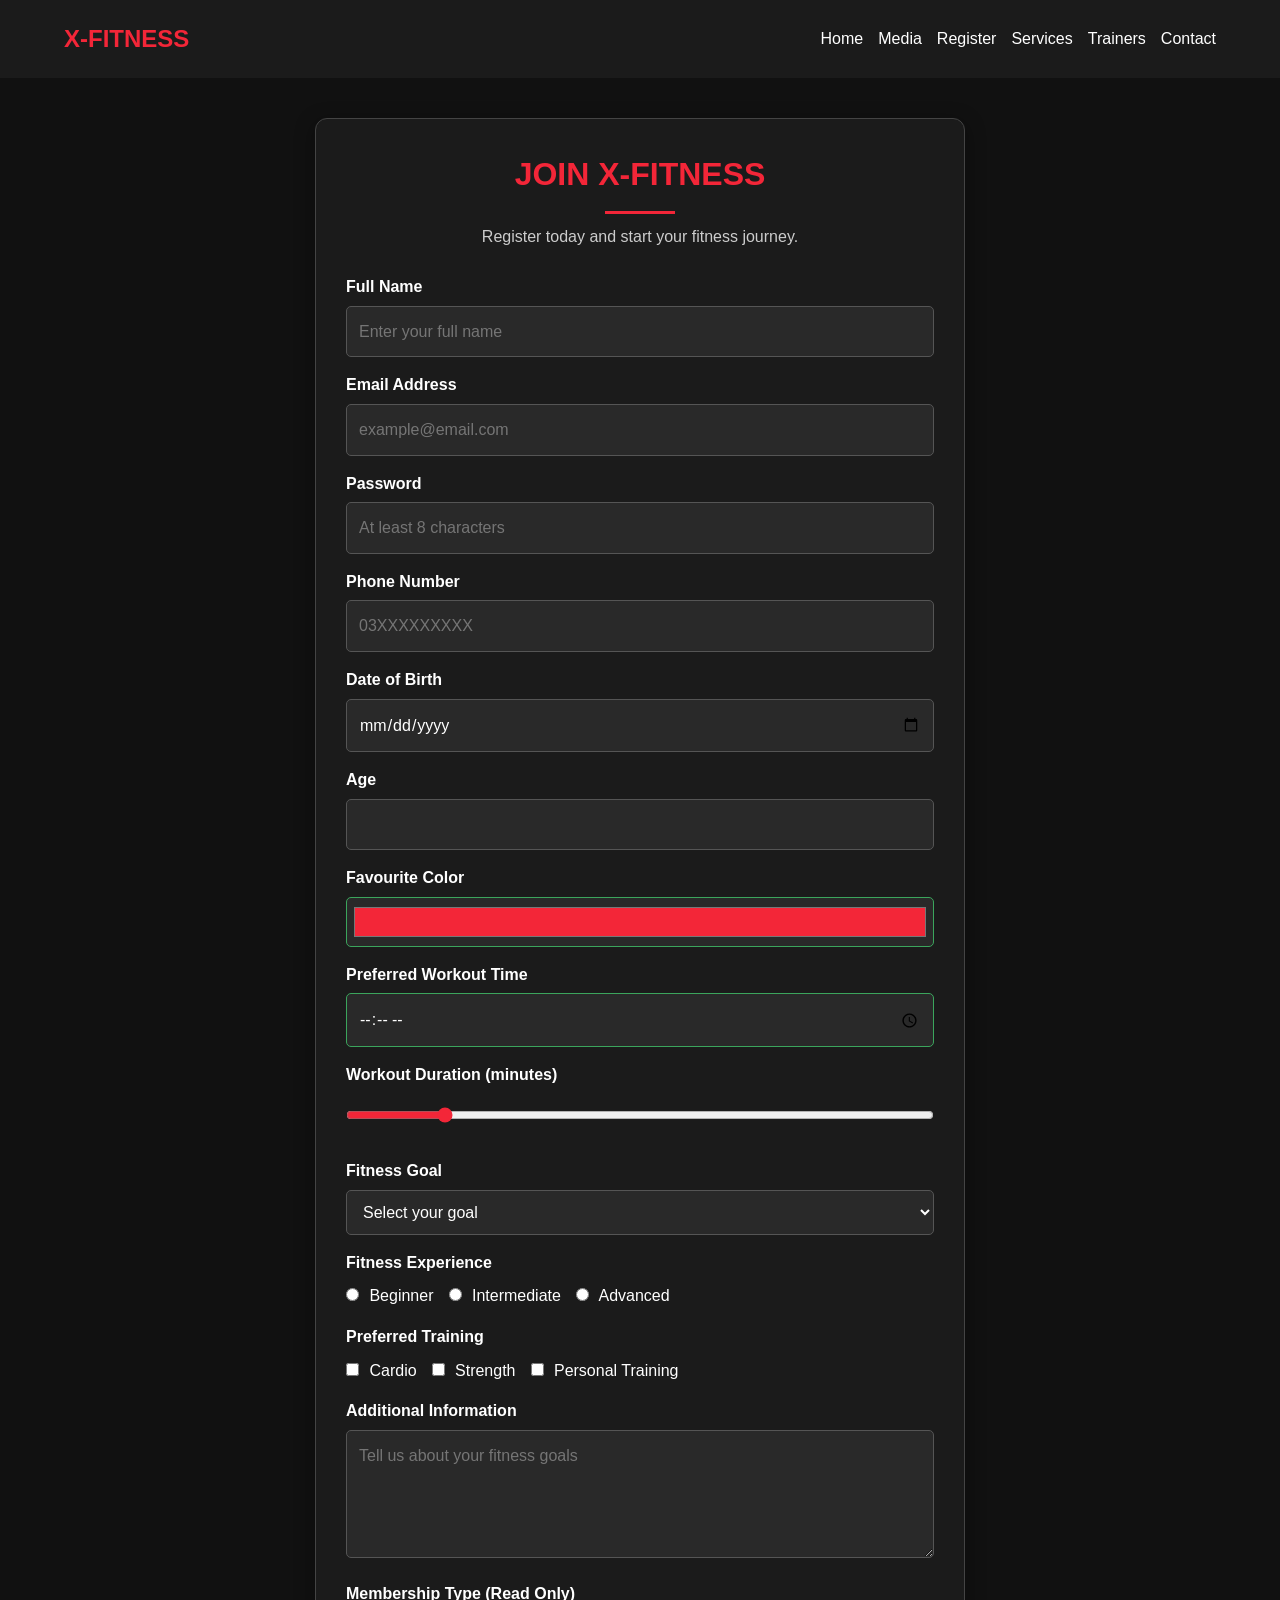
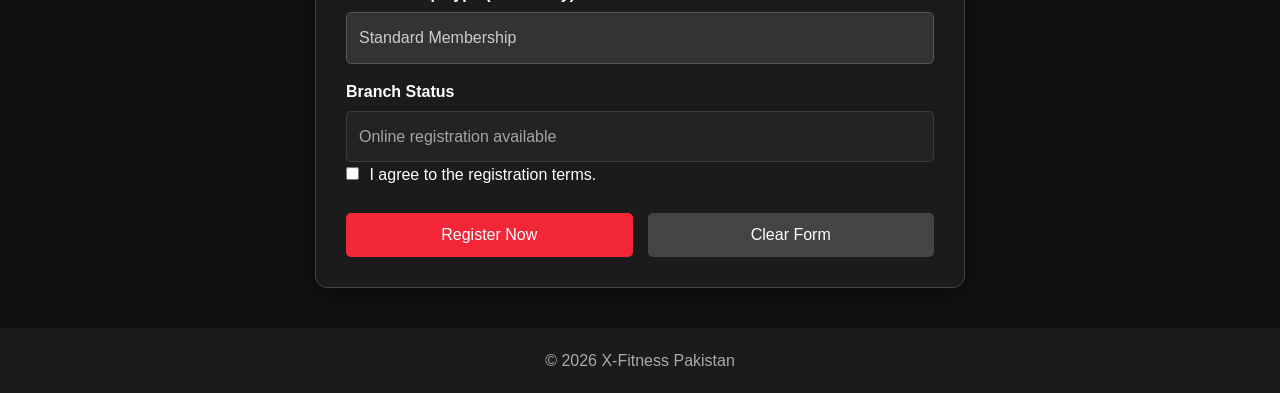
<file: register.html>
<!DOCTYPE html>
<html lang="en">
<head>
    <meta charset="UTF-8">
    <meta name="viewport" content="width=device-width, initial-scale=1.0">
    <title>X-Fitness | Register</title>
    <link rel="stylesheet" href="register.css">
</head>
<body>

    <header class="navbar">
        <h2 class="logo">X-FITNESS</h2>

        <nav>
            <a href="index.html">Home</a>
            <a href="media.html">Media</a>
            <a href="register.html">Register</a>
            <a href="services.html">Services</a>
            <a href="trainers.html">Trainers</a>
            <a href="contact.html">Contact</a>
        </nav>
    </header>

    <main>
        <section class="register-section">
            <h1>JOIN X-FITNESS</h1>
            <p class="subtitle">Register today and start your fitness journey.</p>

            <form action="#" method="get">

                <label for="fullname">Full Name</label>
                <input type="text" id="fullname" name="fullname"
                       placeholder="Enter your full name"
                       required minlength="3" maxlength="50">

                <label for="email">Email Address</label>
                <input type="email" id="email" name="email"
                       placeholder="example@email.com" required>

                <label for="password">Password</label>
                <input type="password" id="password" name="password"
                       placeholder="At least 8 characters"
                       minlength="8" required>

                <label for="phone">Phone Number</label>
                <input type="tel" id="phone" name="phone"
                       placeholder="03XXXXXXXXX" required>

                <label for="dob">Date of Birth</label>
                <input type="date" id="dob" name="dob" required>

                <label for="age">Age</label>
                <input type="number" id="age" name="age"
                       min="16" max="100" required>

                <label for="favcolor">Favourite Color</label>
                <input type="color" id="favcolor" name="favcolor"
                       value="#f32638">

                <label for="starttime">Preferred Workout Time</label>
                <input type="time" id="starttime" name="starttime">

                <label for="duration">Workout Duration (minutes)</label>
                <input type="range" id="duration" name="duration"
                       min="15" max="120" value="30">

                <label for="goal">Fitness Goal</label>
                <select id="goal" name="goal" required>
                    <option value="">Select your goal</option>
                    <option value="weight-loss">Weight Loss</option>
                    <option value="muscle-gain">Muscle Gain</option>
                    <option value="fitness">General Fitness</option>
                    <option value="strength">Strength Training</option>
                </select>

                <label for="experience">Fitness Experience</label>
                <div class="radio-group">
                    <label><input type="radio" name="experience"
                                  value="beginner" required> Beginner</label>
                    <label><input type="radio" name="experience"
                                  value="intermediate"> Intermediate</label>
                    <label><input type="radio" name="experience"
                                  value="advanced"> Advanced</label>
                </div>

                <label>Preferred Training</label>
                <div class="checkbox-group">
                    <label><input type="checkbox" name="training"
                                  value="cardio"> Cardio</label>
                    <label><input type="checkbox" name="training"
                                  value="strength"> Strength</label>
                    <label><input type="checkbox" name="training"
                                  value="personal"> Personal Training</label>
                </div>

                <label for="message">Additional Information</label>
                <textarea id="message" name="message" rows="4"
                          maxlength="300"
                          placeholder="Tell us about your fitness goals"></textarea>

                <label for="membership">Membership Type (Read Only)</label>
                <input type="text" id="membership" name="membership"
                       value="Standard Membership" readonly>

                <label for="branch">Branch Status</label>
                <input type="text" id="branch" name="branch"
                       value="Online registration available" disabled>

                <div class="terms">
                    <label>
                        <input type="checkbox" name="terms" required>
                        I agree to the registration terms.
                    </label>
                </div>

                <div class="form-buttons">
                    <button type="submit">Register Now</button>
                    <button type="reset" class="reset-btn">Clear Form</button>
                </div>

            </form>
        </section>
    </main>

    <footer>
        <p>© 2026 X-Fitness Pakistan</p>
    </footer>

</body>
</html>
</file>
<file: register.css>
* {
    margin: 0;
    padding: 0;
    box-sizing: border-box;
}

body {
    font-family: Arial, sans-serif;
    background: #111;
    color: white;
    line-height: 1.6;
}

.navbar {
    display: flex;
    justify-content: space-between;
    align-items: center;
    flex-wrap: wrap;
    gap: 15px;
    padding: 20px 5%;
    background: #1b1b1b;
}

.logo {
    color: #f32638;
}

nav {
    display: flex;
    flex-wrap: wrap;
    gap: 15px;
}

nav a {
    color: white;
    text-decoration: none;
    transition: color 0.3s;
}

nav a:hover {
    color: #f32638;
}

.register-section {
    width: 90%;
    max-width: 650px;
    margin: 40px auto;
    padding: 30px;
    background: #1b1b1b;
    border: 1px solid #444;
    border-radius: 12px;
    box-shadow: 0 5px 20px rgba(0, 0, 0, 0.4);
}

.register-section h1 {
    text-align: center;
    color: #f32638;
    font-size: 32px;
    margin-bottom: 8px;
}

.subtitle {
    text-align: center;
    color: #ccc;
    margin-bottom: 25px;
}

form > label {
    display: block;
    margin-top: 15px;
    margin-bottom: 6px;
    font-weight: bold;
}

input,
select,
textarea {
    width: 100%;
    padding: 12px;
    border: 1px solid #555;
    border-radius: 5px;
    background: #292929;
    color: white;
    font: inherit;
}

input:focus,
select:focus,
textarea:focus {
    outline: 2px solid #f32638;
    border-color: #f32638;
}

input:valid,
select:valid {
    border-color: #3ba55c;
}

input:invalid:focus,
select:invalid:focus {
    border-color: #f32638;
}

input[type="color"] {
    height: 50px;
    padding: 5px;
}

input[type="range"] {
    accent-color: #f32638;
}

input[type="radio"],
input[type="checkbox"] {
    width: auto;
    margin-right: 6px;
    accent-color: #f32638;
}

.radio-group,
.checkbox-group {
    display: flex;
    flex-wrap: wrap;
    gap: 15px;
    margin-top: 8px;
}

.radio-group label,
.checkbox-group label,
.terms label {
    font-weight: normal;
}

input[readonly] {
    background: #333;
    color: #ccc;
}

input:disabled {
    opacity: 0.6;
    cursor: not-allowed;
}

.form-buttons {
    display: flex;
    gap: 15px;
    margin-top: 25px;
}

button {
    flex: 1;
    padding: 13px;
    border: none;
    border-radius: 5px;
    background: #f32638;
    color: white;
    font-size: 16px;
    cursor: pointer;
    transition: background 0.3s, transform 0.3s;
}

button:hover {
    background: #c91829;
    transform: translateY(-2px);
}

.reset-btn {
    background: #444;
}

.reset-btn:hover {
    background: #666;
}

footer {
    text-align: center;
    padding: 20px;
    background: #1b1b1b;
    color: #aaa;
}

@media (max-width: 600px) {
    .navbar {
        flex-direction: column;
    }

    .register-section {
        width: 95%;
        padding: 20px;
    }

    .register-section h1 {
        font-size: 26px;
    }

    .form-buttons {
        flex-direction: column;
    }
}
.register-section h1::after {
    content: "";
    display: block;
    width: 70px;
    height: 3px;
    background: #f32638;
    margin: 10px auto;
}
</file>
